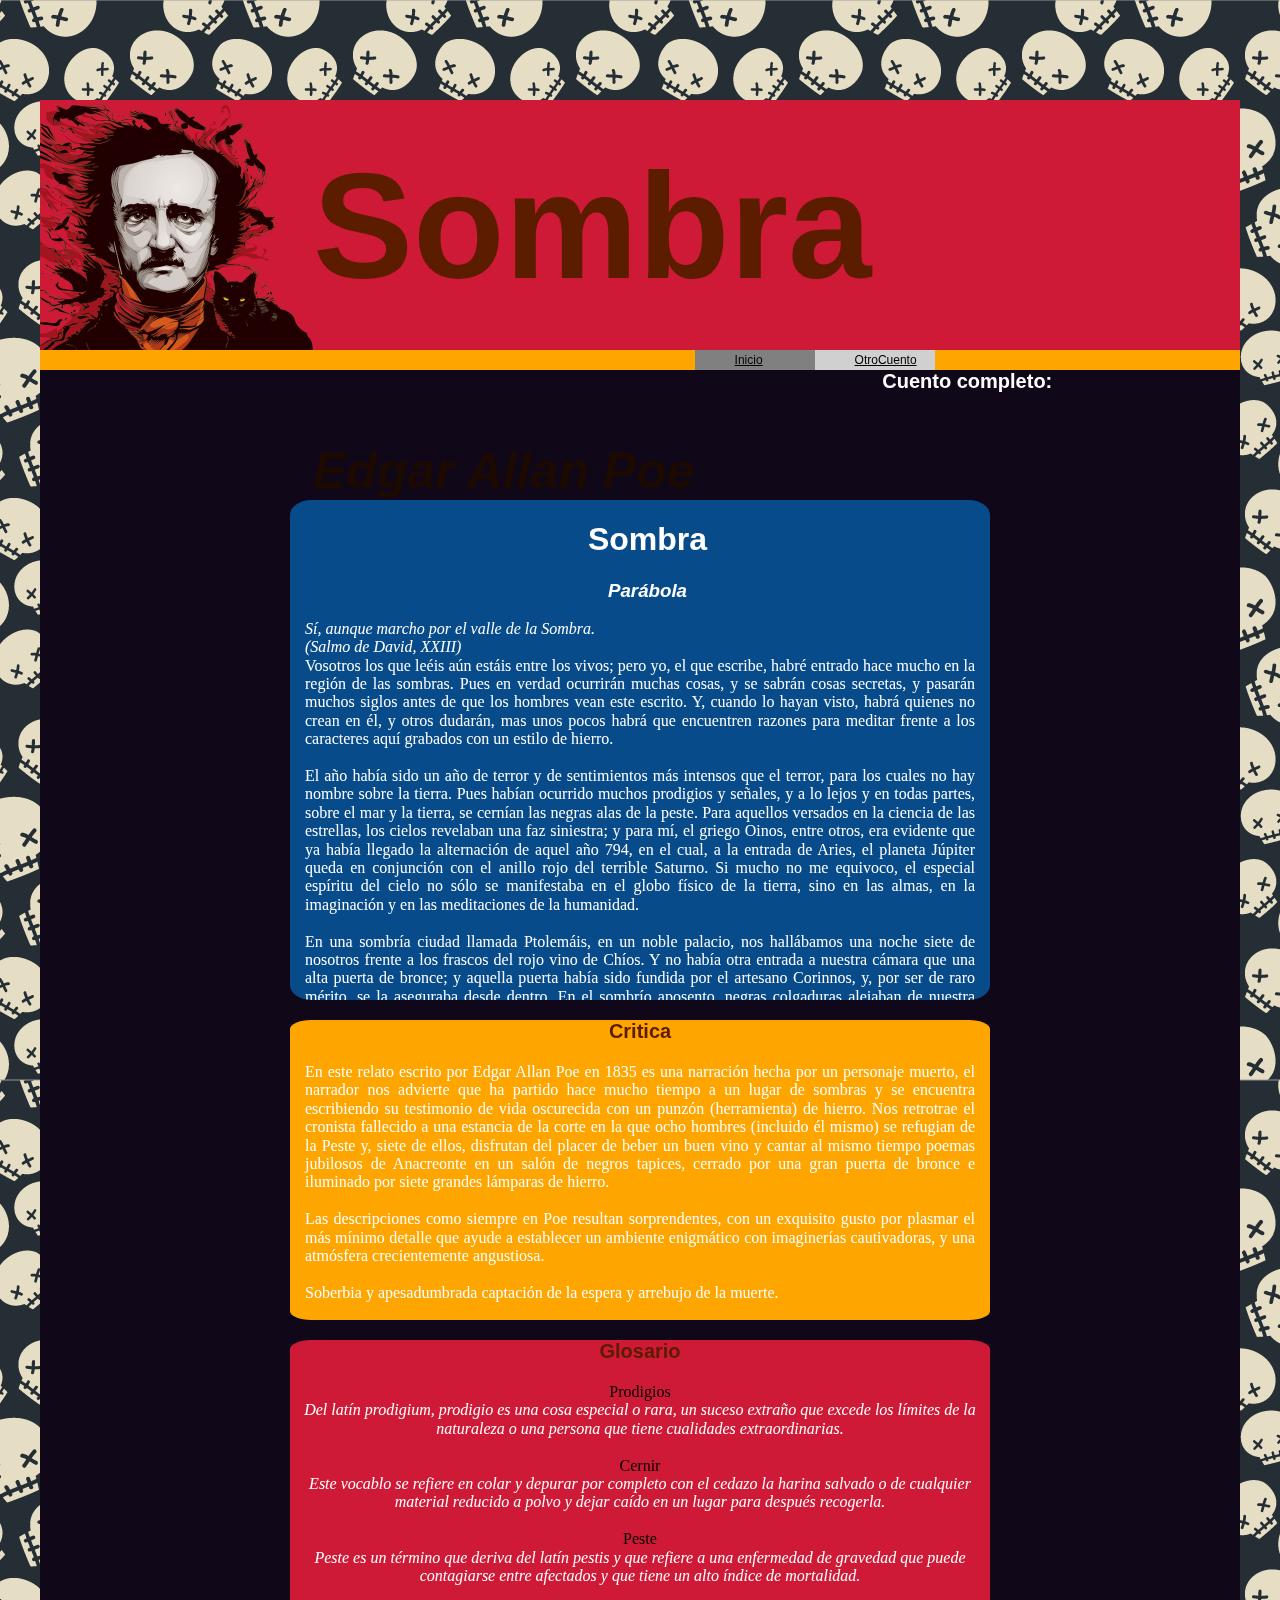
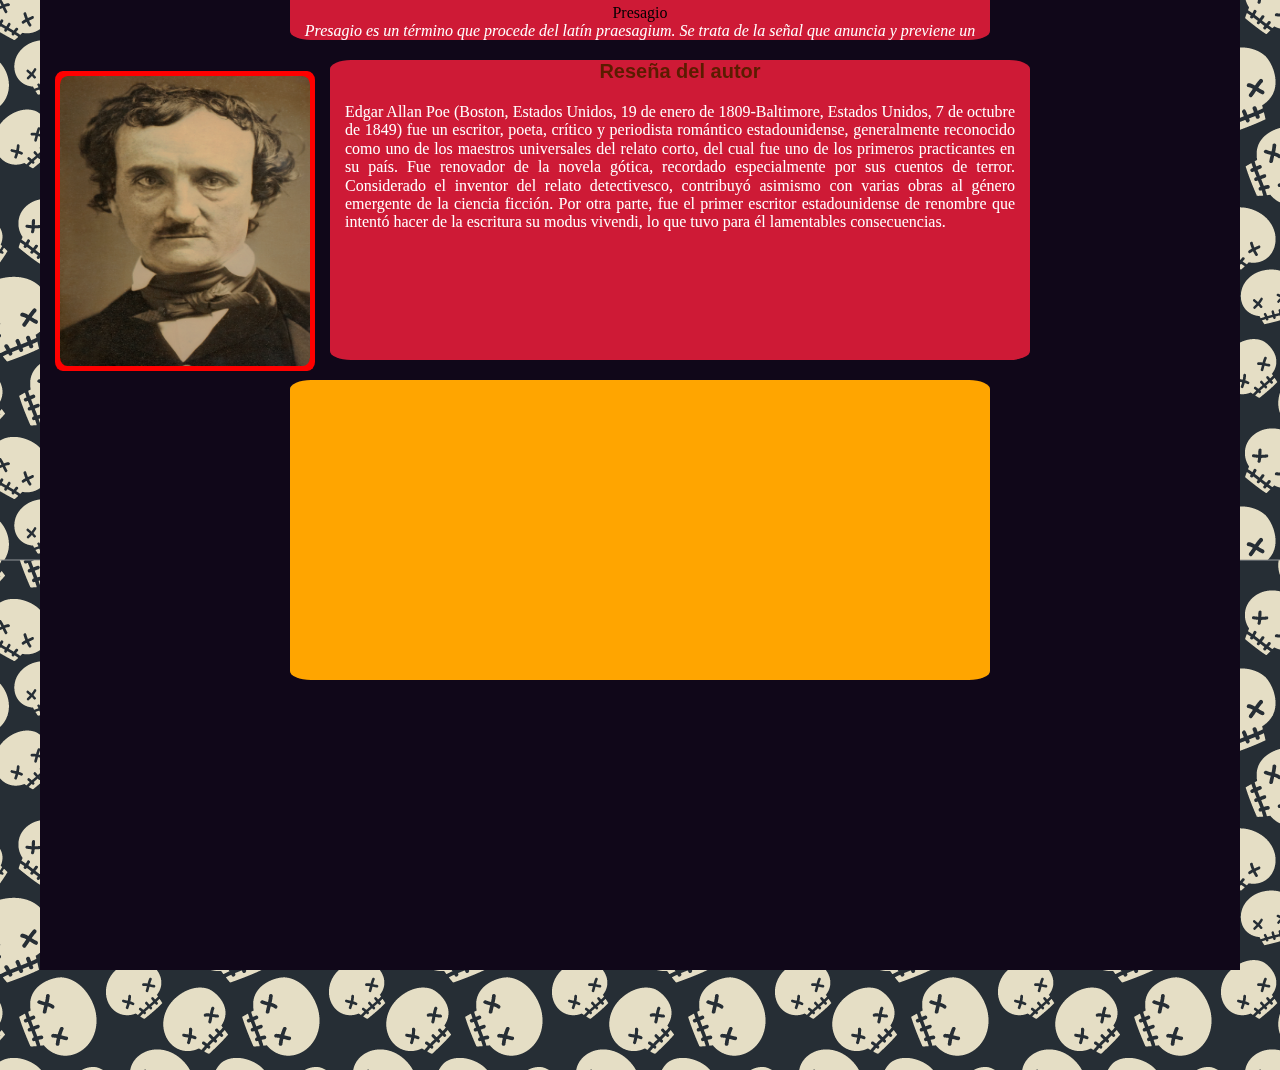
<file: index.html>
<!DOCTYPE html>
<html>
  <head>
    <meta charset="utf-8">
    <title>Sombra</title>
    <link rel="stylesheet" href="css/normalize.css">
    <link rel="stylesheet" href="css/main.css">
  </head>
  <body>

    <div class="cabecera">
    <img src="c1.png" class="imagen1">
    <h1 class="t1">Sombra</h1>
    <h3 class="t2">Edgar Allan Poe</h3>

    </div>

    <div class="menu">
    <div class="inicio">
      <a href="index.html">Inicio</a>
    </div>
    <div class="sombra">
      <a href="otroc.html">OtroCuento</a>
    </div>




    </div>

    <div class="contenedor">
      <h2 class="texto1">Cuento completo:</h2>
      <div class="cuento">
        <h1>Sombra</h1>
          <h3>Parábola</h3>
      <p class="tcuento">



            <em>Sí, aunque marcho por el valle de la Sombra.</em>
          </br>
            <em>(Salmo de David, XXIII)</em>
            </br>
            Vosotros los que leéis aún estáis entre los vivos; pero yo, el que escribe, habré entrado
hace mucho en la región de las sombras. Pues en verdad ocurrirán muchas cosas, y se
sabrán cosas secretas, y pasarán muchos siglos antes de que los hombres vean este escrito.
Y, cuando lo hayan visto, habrá quienes no crean en él, y otros dudarán, mas unos pocos
habrá que encuentren razones para meditar frente a los caracteres aquí grabados con un
estilo de hierro.
</br>
</br>
El año había sido un año de terror y de sentimientos más intensos que el terror, para los
cuales no hay nombre sobre la tierra. Pues habían ocurrido muchos prodigios y señales, y a
lo lejos y en todas partes, sobre el mar y la tierra, se cernían las negras alas de la peste. Para
aquellos versados en la ciencia de las estrellas, los cielos revelaban una faz siniestra; y para
mí, el griego Oinos, entre otros, era evidente que ya había llegado la alternación de aquel
año 794, en el cual, a la entrada de Aries, el planeta Júpiter queda en conjunción con el
anillo rojo del terrible Saturno. Si mucho no me equivoco, el especial espíritu del cielo no
sólo se manifestaba en el globo físico de la tierra, sino en las almas, en la imaginación y en
las meditaciones de la humanidad.
</br>
</br>
En una sombría ciudad llamada Ptolemáis, en un noble palacio, nos hallábamos una
noche siete de nosotros frente a los frascos del rojo vino de Chíos. Y no había otra entrada a
nuestra cámara que una alta puerta de bronce; y aquella puerta había sido fundida por el
artesano Corinnos, y, por ser de raro mérito, se la aseguraba desde dentro. En el sombrío
aposento, negras colgaduras alejaban de nuestra vista la luna, las cárdenas estrellas y las
desiertas calles; pero el presagio y el recuerdo del Mal no podían ser excluidos. Estábamos
rodeados por cosas que no logro explicar distintamente; cosas materiales y espirituales, la
pesadez de la atmósfera, un sentimiento de sofocación, de ansiedad; y por, sobre todo, ese
terrible estado de la existencia que alcanzan los seres nerviosos cuando los sentidos están
agudamente vivos y despiertos, mientras las facultades yacen amodorradas. Un peso muerto
nos agobiaba. Caía sobre los cuerpos, los muebles, los vasos en que bebíamos; todo lo que
nos rodeaba cedía a la depresión y se hundía; todo menos las llamas de las siete lámparas
de hierro que iluminaban nuestra orgía. Alzándose en altas y esbeltas líneas de luz,
continuaban ardiendo, pálidas e inmóviles; y en el espejo que su brillo engendraba en la
redonda mesa de ébano a la cual nos sentábamos, cada uno veía la palidez de su propio
rostro y el inquieto resplandor en las abatidas miradas de sus compañeros. Y, sin embargo,
reíamos y nos alegrábamos a nuestro modo —lleno de histeria—, y cantábamos las
canciones de Anacreonte —llenas de locura—, y bebíamos copiosamente, aunque el
purpúreo vino nos recordaba la sangre. Porque en aquella cámara había otro de nosotros en
la persona del joven Zoilo. Muerto y amortajado yacía tendido cuan largo era, genio y
demonio de la escena. ¡Ay, no participaba de nuestro regocijo! Pero su rostro,
convulsionado por la plaga, y sus ojos, donde la muerte sólo había apagado a medias el
fuego de la pestilencia, parecían interesarse en nuestra alegría, como quizá los muertos se
interesan en la alegría de los que van a morir. Mas aunque yo, Oinos, sentía que los ojos del
muerto estaban fijos en mí, me obligaba a no percibir la amargura de su expresión, y
mientras contemplaba fijamente las profundidades del espejo de ébano, cantaba en voz alta
y sonora las canciones del hijo de Teos.
</br>
</br>
Poco a poco, sin embargo, mis canciones fueron callando y sus ecos, perdiéndose entre
las tenebrosas colgaduras de la cámara, se debilitaron hasta volverse inaudibles y se
apagaron del todo. Y he aquí que de aquellas tenebrosas colgaduras, donde se perdían los
sonidos de la canción, se desprendió una profunda e indefinida sombra, una sombra como
la que la luna, cuando está baja, podría extraer del cuerpo de un hombre; pero ésta no era la
sombra de un hombre o de un dios, ni de ninguna cosa familiar. Y, después de temblar un
instante, entre las colgaduras del aposento, quedó, por fin, a plena vista sobre la superficie
de la puerta de bronce. Mas la sombra era vaga e informe, indefinida, y no era la sombra de
un hombre o de un dios, ni un dios de Grecia, ni un dios de Caldea, ni un dios egipcio. Y la
sombra se detuvo en la entrada de bronce, bajo el arco del entablamento de la puerta, y sin
moverse, sin decir una palabra, permaneció inmóvil. Y la puerta donde estaba la sombra, si
recuerdo bien, se alzaba frente a los pies del joven Zoilo amortajado. Mas nosotros, los
siete allí congregados, al ver cómo la sombra avanzaba desde las colgaduras, no nos
atrevimos a contemplarla de lleno, sino que bajamos los ojos y miramos fijamente las
profundidades del espejo de ébano. Y al final yo, Oinos, hablando en voz muy baja,
pregunté a la sombra cuál era su morada y su nombre. Y la sombra contestó: «Yo soy
SOMBRA, y mi morada está al lado de las catacumbas de Ptolemáis, y cerca de las oscuras
planicies de Clíseo, que bordean el impuro canal de Caronte.»
</br>
</br>
Y entonces los siete nos levantamos llenos de horror y permanecimos de pie
temblando, estremecidos, pálidos; porque el tono de la voz de la sombra no era el tono de
un solo ser, sino el de una multitud de seres, y, variando en sus cadencias de una sílaba a
otra, penetraba oscuramente en nuestros oídos con los acentos familiares y harto recordados
de mil y mil amigos muertos.




 </p>
      </div>

       <div class="copinion">
<h2 class="texto2">Critica</h2>
<p class="tcuento">
  En este relato escrito por Edgar Allan Poe en 1835 es una narración hecha por un personaje muerto, el narrador nos advierte que ha partido hace mucho tiempo a un lugar de sombras y se encuentra escribiendo su testimonio de vida oscurecida con un punzón (herramienta) de hierro.
  Nos retrotrae el cronista fallecido a una estancia de la corte en la que ocho hombres (incluido él mismo) se refugian de la Peste y, siete de ellos, disfrutan del placer de beber un buen vino y cantar al mismo tiempo poemas jubilosos de Anacreonte en un salón de negros tapices, cerrado por una gran puerta de bronce e iluminado por siete grandes lámparas de hierro.
</br>
</br>

  Las descripciones como siempre en Poe resultan sorprendentes, con un exquisito gusto por plasmar el más mínimo detalle que ayude a establecer un ambiente enigmático con imaginerías cautivadoras, y una atmósfera crecientemente angustiosa.
</br>
</br>
  Soberbia y apesadumbrada captación de la espera y arrebujo de la muerte.

</p>
       </div>



       <dl class="ccritica">
         <h2 class="texto2">Glosario</h2>
         <dt>Prodigios</dt>
              <dd> Del latín prodigium, prodigio es una cosa especial o rara, un suceso extraño que excede los límites de la naturaleza o una persona que tiene cualidades extraordinarias. </br></br></dd>

         <dt>Cernir</dt>
              <dd>Este vocablo se refiere en colar y depurar por completo con el cedazo la harina salvado o de cualquier material reducido a polvo y dejar caído en un lugar para después recogerla.</br></br></dd>

         <dt>Peste</dt>
            <dd>Peste es un término que deriva del latín pestis y que refiere a una enfermedad de gravedad que puede contagiarse entre afectados y que tiene un alto índice de mortalidad. </br></br></dd>

         <dt>Presagio</dt>
            <dd>Presagio es un término que procede del latín praesagium. Se trata de la señal que anuncia y previene un suceso.</br></br></dd>

          <dt>Amodorrar</dt>
              <dd>Caer en modorra, adormilarse</br></br></dd>


              <dt>Orgia</dt>
                   <dd>Fiesta en la que se busca experimentar todo tipo de placeres sensuales,especialmente en lo relativo a la comida,la bebida y el sexo</br></br></dd>

              <dt>Abatir</dt>
                   <dd>Derribar, bajar, tumbar</br></br></dd>

              <dt>Amortajar</dt>
                 <dd>Poner la mortaja a un difunto</br></br></dd>

              <dt>Aposento</dt>
                 <dd>Cuarto o pieza de una casa</br></br></dd>

               <dt>Congregar</dt>
                   <dd>Juntar, reunir múltiples cosas o personas en un lugar</br></br></dd>



</dl>






       <div class="imgautor">
         <img src="autorimg.png" class="imgautor2">

       </div>












<div class="ccritica2">
  <h2 class="texto2">Reseña del autor</h2>
  <p class="tcuento">
    Edgar Allan Poe (Boston, Estados Unidos, 19 de enero de 1809-Baltimore, Estados Unidos, 7 de octubre de 1849) fue un escritor, poeta, crítico y periodista romántico estadounidense, generalmente reconocido como uno de los maestros universales del relato corto, del cual fue uno de los primeros practicantes en su país. Fue renovador de la novela gótica, recordado especialmente por sus cuentos de terror. Considerado el inventor del relato detectivesco, contribuyó asimismo con varias obras al género emergente de la ciencia ficción. Por otra parte, fue el primer escritor estadounidense de renombre que intentó hacer de la escritura su modus vivendi, lo que tuvo para él lamentables consecuencias.
  </p>
</div>

<div class="copinion">
  <div id="disqus_thread"></div>
<script>
/**
*  RECOMMENDED CONFIGURATION VARIABLES: EDIT AND UNCOMMENT THE SECTION BELOW TO INSERT DYNAMIC VALUES FROM YOUR PLATFORM OR CMS.
*  LEARN WHY DEFINING THESE VARIABLES IS IMPORTANT: https://disqus.com/admin/universalcode/#configuration-variables
*/
/*
var disqus_config = function () {
   this.page.url = PAGE_URL;  // Replace PAGE_URL with your page's canonical URL variable
   this.page.identifier = PAGE_IDENTIFIER; // Replace PAGE_IDENTIFIER with your page's unique identifier variable
};
*/
(function() {  // DON'T EDIT BELOW THIS LINE
   var d = document, s = d.createElement('script');

   s.src = 'https://hernandezramosfernando-bitbucket-io.disqus.com/embed.js';

   s.setAttribute('data-timestamp', +new Date());
   (d.head || d.body).appendChild(s);
})();
</script>
<noscript>Please enable JavaScript to view the <a href="https://disqus.com/?ref_noscript" rel="nofollow">comments powered by Disqus.</a></noscript>


</div>



    </div>






    </div>




<script id="dsq-count-scr" src="//hernandezramosfernando-bitbucket-io.disqus.com/count.js" async></script>
  </body>
</html>
</file>
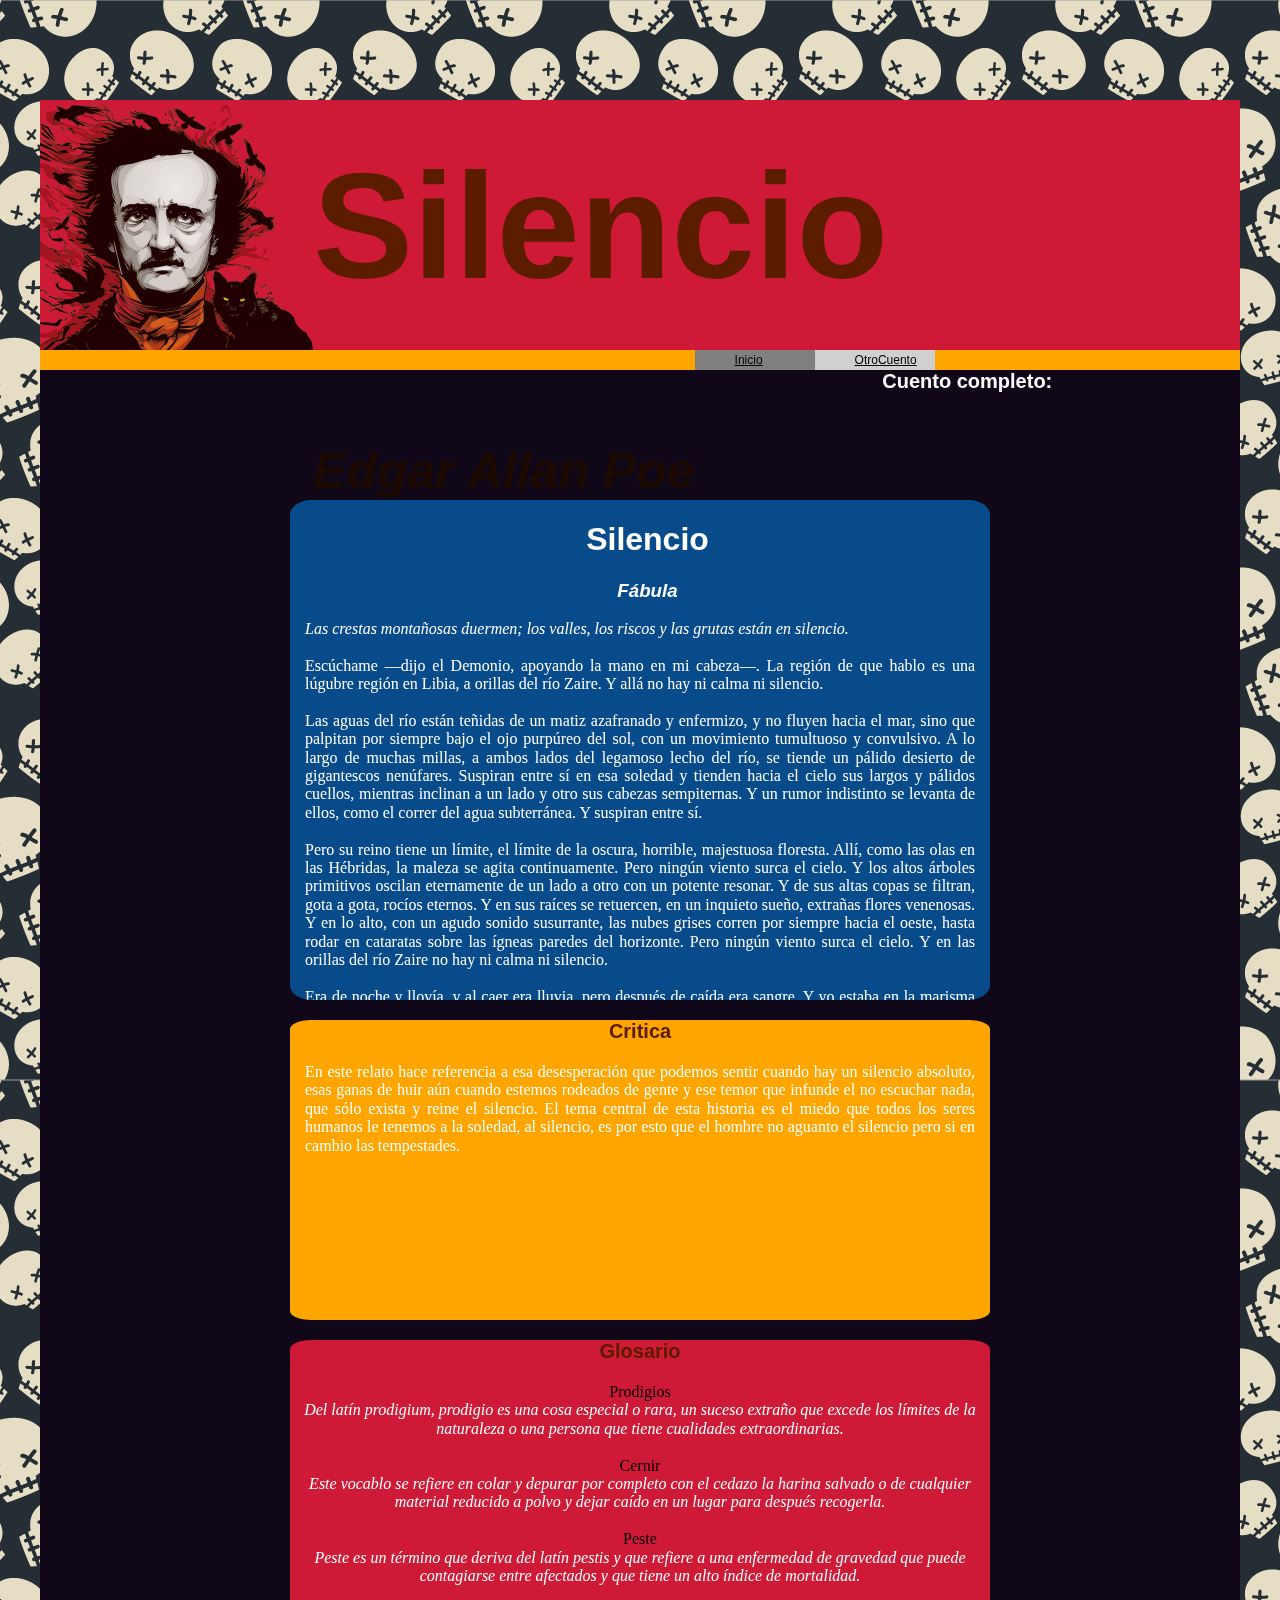
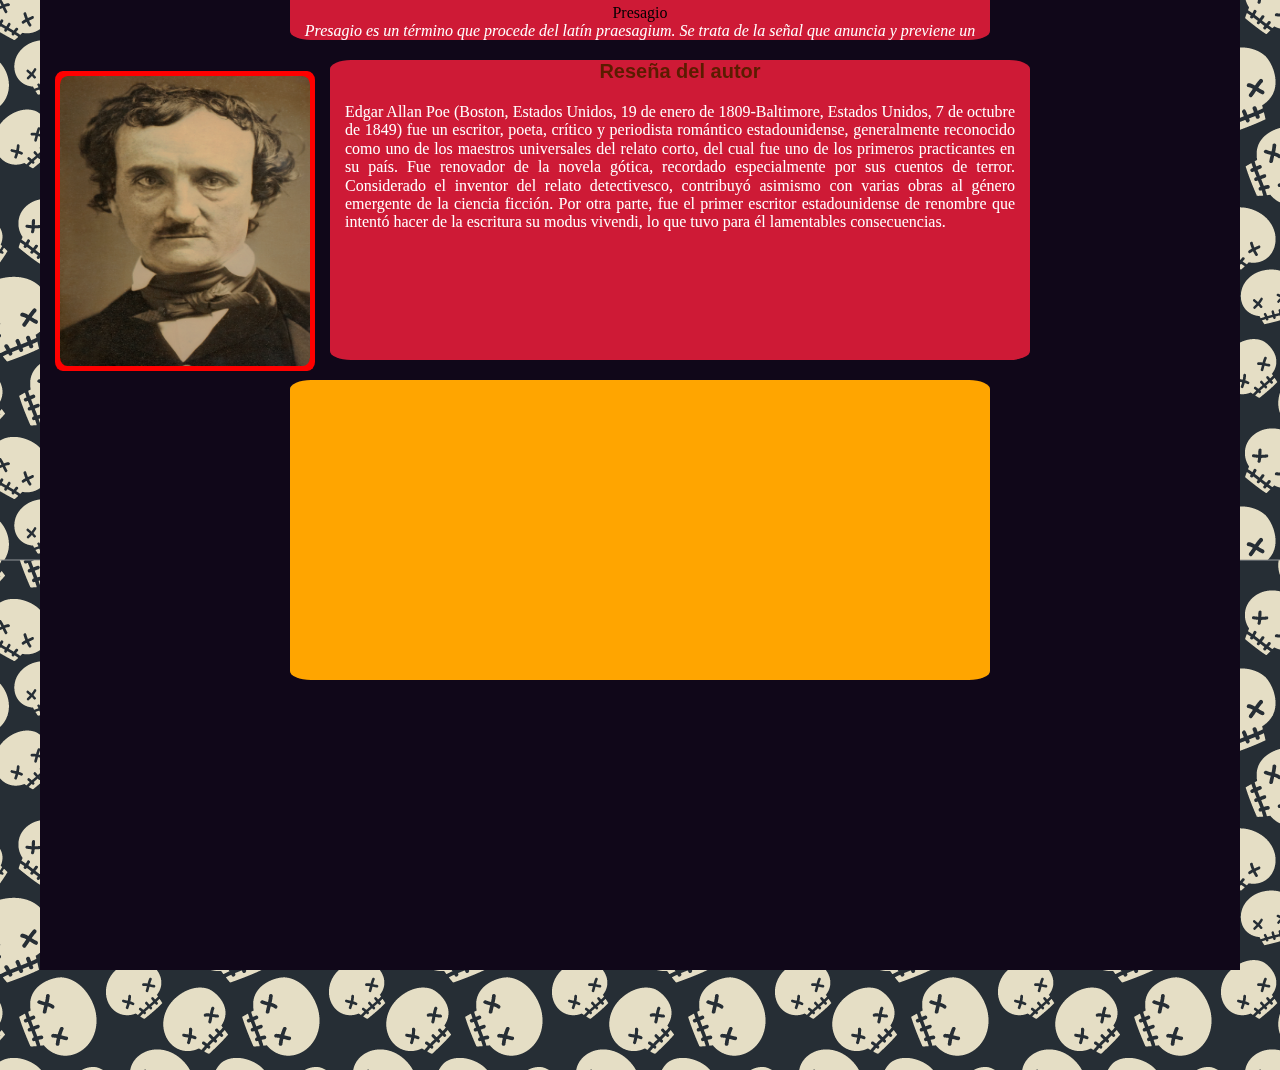
<file: otroc.html>
<!DOCTYPE html>
<html>
  <head>
    <meta charset="utf-8">
    <title>Silencio</title>
    <link rel="stylesheet" href="css/normalize.css">
    <link rel="stylesheet" href="css/main.css">
  </head>
  <body>

    <div class="cabecera">
    <img src="c1.png" class="imagen1">
    <h1 class="t1">Silencio</h1>
    <h3 class="t2">Edgar Allan Poe</h3>

    </div>

    <div class="menu">
    <div class="inicio">
      <a href="index.html">Inicio</a>
    </div>
    <div class="sombra">
      <a href="otroc.html">OtroCuento</a>
    </div>




    </div>

    <div class="contenedor">
      <h2 class="texto1">Cuento completo:</h2>
      <div class="cuento">
        <h1>Silencio</h1>
          <h3>Fábula</h3>
      <p class="tcuento">



            <em>Las crestas montañosas duermen; los valles,
los riscos y las grutas están en silencio.</em>
          </br>
          </br>
          Escúchame —dijo el Demonio, apoyando la mano en mi cabeza—. La región de que
hablo es una lúgubre región en Libia, a orillas del río Zaire. Y allá no hay ni calma ni
silencio.
</br>
</br>
Las aguas del río están teñidas de un matiz azafranado y enfermizo, y no fluyen hacia
el mar, sino que palpitan por siempre bajo el ojo purpúreo del sol, con un movimiento
tumultuoso y convulsivo. A lo largo de muchas millas, a ambos lados del legamoso lecho
del río, se tiende un pálido desierto de gigantescos nenúfares. Suspiran entre sí en esa
soledad y tienden hacia el cielo sus largos y pálidos cuellos, mientras inclinan a un lado y
otro sus cabezas sempiternas. Y un rumor indistinto se levanta de ellos, como el correr del
agua subterránea. Y suspiran entre sí.
</br>
</br>
Pero su reino tiene un límite, el límite de la oscura, horrible, majestuosa floresta. Allí,
como las olas en las Hébridas, la maleza se agita continuamente. Pero ningún viento surca
el cielo. Y los altos árboles primitivos oscilan eternamente de un lado a otro con un potente
resonar. Y de sus altas copas se filtran, gota a gota, rocíos eternos. Y en sus raíces se
retuercen, en un inquieto sueño, extrañas flores venenosas. Y en lo alto, con un agudo
sonido susurrante, las nubes grises corren por siempre hacia el oeste, hasta rodar en
cataratas sobre las ígneas paredes del horizonte. Pero ningún viento surca el cielo. Y en las
orillas del río Zaire no hay ni calma ni silencio.
</br>
</br>
Era de noche y llovía, y al caer era lluvia, pero después de caída era sangre. Y yo
estaba en la marisma entre los altos nenúfares, y la lluvia caía en mi cabeza, y los nenúfares
suspiraban entre sí en la solemnidad de su desolación.
</br>
</br>
Y de improviso levantóse la luna a través de la fina niebla espectral y su color era
carmesí. Y mis ojos se posaron en una enorme roca gris que se alzaba a la orilla del río,
iluminada por la luz de la luna. Y la roca era gris, y espectral, y alta; y la roca era gris. En
su faz había caracteres grabados en la piedra, y yo anduve por la marisma de nenúfares
hasta acercarme a la orilla, para leer los caracteres en la piedra. Pero no pude descifrarlos.
Y me volvía a la marisma cuando la luna brilló con un rojo más intenso, y al volverme y
mirar otra vez hacia la roca y los caracteres vi que los caracteres decían DESOLACIÓN.
</br>
</br>
Y miré hacia arriba y en lo alto de la roca había un hombre, y me oculté entre los
nenúfares para observar lo que hacía aquel hombre. Y el hombre era alto y majestuoso y
estaba cubierto desde los hombros a los pies con la toga de la antigua Roma. Y su silueta
era indistinta, pero sus facciones eran las facciones de una deidad, porque el palio de la
noche, y la luna, y la niebla, y el rocío, habían dejado al descubierto las facciones de su
cara. Y su frente era alta y pensativa, y sus ojos brillaban de preocupación; y en las escasas
arrugas de sus mejillas leí las fábulas de la tristeza, del cansancio, del disgusto de la
humanidad, y el anhelo de estar solo.


</br>
</br>
Y el hombre se sentó en la roca, apoyó la cabeza en la mano y contempló la desolación.
Miró los inquietos matorrales, y los altos árboles primitivos, y más arriba el susurrante
cielo, y la luna carmesí. Y yo me mantuve al abrigo de los nenúfares, observando las
acciones de aquel hombre. Y el hombre tembló en la soledad, pero la noche transcurría, y él
continuaba sentado en la roca.


</br>
</br>

Y el hombre distrajo su atención del cielo y miró hacia el melancólico río Zaire y las
amarillas, siniestras aguas y las pálidas legiones de nenúfares. Y el hombre escuchó los
suspiros de los nenúfares y el murmullo que nacía de ellos. Y yo me mantenía oculto y
observaba las acciones de aquel hombre. Y el hombre tembló en la soledad; pero la noche
transcurría y él continuaba sentado en la roca.


</br>
</br>
Entonces me sumí en las profundidades de la marisma, vadeando a través de la soledad
de los nenúfares, y llamé a los hipopótamos que moran entre los pantanos en las
profundidades de la marisma. Y los hipopótamos oyeron mi llamada y vinieron con los
behemot al pie de la roca y rugieron sonora y terriblemente bajo la luna. Y yo me mantenía
oculto y observaba las acciones de aquel hombre. Y el hombre tembló en la soledad; pero la
noche transcurría y él continuaba sentado en la roca.


</br>
</br>
Entonces maldije los elementos con la maldición del tumulto, y una espantosa
tempestad se congregó en el cielo, donde antes no había viento. Y el cielo se tornó lívido
con la violencia de la tempestad, y la lluvia azotó la cabeza del hombre, y las aguas del río
se desbordaron, y el río atormentado se cubría de espuma, y los nenúfares alzaban
clamores, y la floresta se desmoronaba ante el viento, y rodaba el trueno, y caía el rayo, y la
roca vacilaba en sus cimientos. Y yo me mantenía oculto y observaba las acciones de aquel
hombre. Y el hombre tembló en la soledad; pero la noche transcurría y él continuaba
sentado.






</br>
</br>
Entonces me encolericé y maldije, con la maldición del silencio, el río y los nenúfares y
el viento y la floresta y el cielo y el trueno y los suspiros de los nenúfares. Y quedaron
malditos y se callaron. Y la luna cesó de trepar hacia el cielo, y el trueno murió, y el rayo
no tuvo ya luz, y las nubes se suspendieron inmóviles, y las aguas bajaron a su nivel y se
estacionaron, y los árboles dejaron de balancearse, y los nenúfares ya no suspiraron y no se
oyó más el murmullo que nacía de ellos, ni la menor sombra de sonido en todo el vasto
desierto ilimitado. Y miré los caracteres de la roca, y habían cambiado; y los caracteres
decían: SILENCIO.
</br>
</br>
Y mis ojos cayeron sobre el rostro de aquel hombre, y su rostro estaba pálido. Y
bruscamente alzó la cabeza, que apoyaba en la mano y, poniéndose de pie en la roca,
escuchó. Pero no se oía ninguna voz en todo el vasto desierto ilimitado, y los caracteres
sobre la roca decían: SILENCIO. Y el hombre se estremeció y, desviando el rostro, huyó a
toda carrera, al punto que cesé de verlo.



</br>
</br>

Pues bien, hay muy hermosos relatos en los libros de los Magos, en los melancólicos
libros de los Magos, encuadernados en hierro. Allí, digo, hay admirables historias del cielo
y de la tierra, y del potente mar, y de los Genios que gobiernan el mar, y la tierra, y el
majestuoso cielo. También había mucho saber en las palabras que pronunciaban las Sibilas,
y santas, santas cosas fueron oídas antaño por las sombrías hojas que temblaban en torno a
Dodona. Pero, tan cierto como que Alá vive, digo que la fábula que me contó el Demonio,
que se sentaba a mi lado a la sombra de la tumba, es la más asombrosa de todas. Y cuando
el Demonio concluyó su historia, se dejó caer, en la cavidad de la tumba y rió. Y yo no
pude reírme con él, y me maldijo porque no reía. Y el lince que eternamente mora en la
tumba salió de ella y se tendió a los pies del Demonio, y lo miró fijamente a la cara.







 </p>
      </div>

       <div class="copinion">
<h2 class="texto2">Critica</h2>
<p class="tcuento">
  En este relato hace referencia a esa desesperación que podemos sentir cuando hay un silencio absoluto, esas ganas de huir aún cuando estemos rodeados de gente y ese temor que infunde el no escuchar nada, que sólo exista y reine el silencio. El tema central de esta historia es el miedo que todos los seres humanos le tenemos a la soledad, al silencio, es por esto que el hombre no aguanto el silencio pero si en cambio las tempestades.

</p>
       </div>



       <dl class="ccritica">
         <h2 class="texto2">Glosario</h2>
         <dt>Prodigios</dt>
              <dd> Del latín prodigium, prodigio es una cosa especial o rara, un suceso extraño que excede los límites de la naturaleza o una persona que tiene cualidades extraordinarias. </br></br></dd>

         <dt>Cernir</dt>
              <dd>Este vocablo se refiere en colar y depurar por completo con el cedazo la harina salvado o de cualquier material reducido a polvo y dejar caído en un lugar para después recogerla.</br></br></dd>

         <dt>Peste</dt>
            <dd>Peste es un término que deriva del latín pestis y que refiere a una enfermedad de gravedad que puede contagiarse entre afectados y que tiene un alto índice de mortalidad. </br></br></dd>

         <dt>Presagio</dt>
            <dd>Presagio es un término que procede del latín praesagium. Se trata de la señal que anuncia y previene un suceso.</br></br></dd>

          <dt>Amodorrar</dt>
              <dd>Caer en modorra, adormilarse</br></br></dd>


              <dt>Orgia</dt>
                   <dd>Fiesta en la que se busca experimentar todo tipo de placeres sensuales,especialmente en lo relativo a la comida,la bebida y el sexo</br></br></dd>

              <dt>Abatir</dt>
                   <dd>Derribar, bajar, tumbar</br></br></dd>

              <dt>Amortajar</dt>
                 <dd>Poner la mortaja a un difunto</br></br></dd>

              <dt>Aposento</dt>
                 <dd>Cuarto o pieza de una casa</br></br></dd>

               <dt>Congregar</dt>
                   <dd>Juntar, reunir múltiples cosas o personas en un lugar</br></br></dd>



</dl>






       <div class="imgautor">
         <img src="autorimg.png" class="imgautor2">

       </div>












<div class="ccritica2">
  <h2 class="texto2">Reseña del autor</h2>
  <p class="tcuento">
    Edgar Allan Poe (Boston, Estados Unidos, 19 de enero de 1809-Baltimore, Estados Unidos, 7 de octubre de 1849) fue un escritor, poeta, crítico y periodista romántico estadounidense, generalmente reconocido como uno de los maestros universales del relato corto, del cual fue uno de los primeros practicantes en su país. Fue renovador de la novela gótica, recordado especialmente por sus cuentos de terror. Considerado el inventor del relato detectivesco, contribuyó asimismo con varias obras al género emergente de la ciencia ficción. Por otra parte, fue el primer escritor estadounidense de renombre que intentó hacer de la escritura su modus vivendi, lo que tuvo para él lamentables consecuencias.
  </p>
</div>

<div class="copinion">
  <div id="disqus_thread"></div>
<script>
/**
*  RECOMMENDED CONFIGURATION VARIABLES: EDIT AND UNCOMMENT THE SECTION BELOW TO INSERT DYNAMIC VALUES FROM YOUR PLATFORM OR CMS.
*  LEARN WHY DEFINING THESE VARIABLES IS IMPORTANT: https://disqus.com/admin/universalcode/#configuration-variables
*/
/*
var disqus_config = function () {
   this.page.url = PAGE_URL;  // Replace PAGE_URL with your page's canonical URL variable
   this.page.identifier = PAGE_IDENTIFIER; // Replace PAGE_IDENTIFIER with your page's unique identifier variable
};
*/
(function() {  // DON'T EDIT BELOW THIS LINE
   var d = document, s = d.createElement('script');

   s.src = 'https://hernandezramosfernando-bitbucket-io.disqus.com/embed.js';

   s.setAttribute('data-timestamp', +new Date());
   (d.head || d.body).appendChild(s);
})();
</script>
<noscript>Please enable JavaScript to view the <a href="https://disqus.com/?ref_noscript" rel="nofollow">comments powered by Disqus.</a></noscript>


</div>



    </div>






    </div>




<script id="dsq-count-scr" src="//hernandezramosfernando-bitbucket-io.disqus.com/count.js" async></script>
  </body>
</html>
</file>
<file: css/main.css>
body{
background-image: url("fondo.png");

}



.cabecera{
  margin-top: 100px;
  margin-left: 40px;
  margin-right: 40px;
  width: auto;
  height: 250px;


  background-color: #CE1A36;
}

.menu{
  margin: 0px;
  margin-left: 40px;
  margin-right: 40px;
  width: auto;
  height: 20px;

  background-color: orange;
}

.inicio{
  width: 10%;
  height: 20px;
  background-color: gray;
  float: left;
}

.sombra{
  width: 10%;
  height: 20px;
  background-color: #D0D0D0;
  float: left;
}

.otro{
  width: 10%;
  height: 20px;
  background-color: gray;
  float: left;
}

.imagen1{
  width: auto;
  height: 250px;
  float: left;
}

.t1{
  font-size: 150px;
  font-family: 'Helvetica';
  color: #5B1C00;
  float: left;
  margin: 0px;
  margin-top: 40px;



}

.t2{
  font-size: 50px;
  font-family: 'Helvetica';
  color: #1C0900;
  float: left;
  margin: 0px;
  margin-top: 130px;
}

a{
  margin: 0px;
  font-family: 'Helvetica';
  font-size: 12px;
  color: black;
  margin: 40px;
}

.contenedor{
  margin-left: 40px;
  margin-right: 40px;
  width: auto;
  height: 2200px;
  margin-bottom: 100px;
  text-align: center;



  background-color: #100719;
}

.texto1{
  font-size: 20px;
  font-family: 'Helvetica';
  margin: 0px;


  color: white;

}

.cuento{
  width: 700px;
  height: 500px;
  background-color: #084B8A;
  margin-left: auto;
  margin-right: auto;
  overflow: scroll;
  border-radius: 3%;
}

h1{
  color: white;
  font-family: 'Helvetica';
  margin-left: 15px;

}

h3{
  color: white;
  font-family: 'Helvetica';
  font-style: italic;
  margin-left: 15px;

}

.tcuento{
  color: white;
  text-align: justify;
  margin: 15px;
}

.copinion{
  width: 700px;
  height: 300px;
  margin-top: 20px;
  background-color: orange;
  margin-left: auto;
  margin-right: auto;
  border-radius: 3%;
  overflow: scroll;
}

.texto2{
  font-size: 20px;
  font-family: 'Helvetica';
  margin: 0px;

  margin-bottom: 20px;


  color: #5B1C00;

}

.ccritica{
  width: 700px;
  height: 300px;
  margin-top: 20px;
  background-color: #CE1A36;
  margin-left: auto;
  margin-right: auto;
  border-radius: 3%;
  overflow: scroll;
  text-align: center;
}


.contenedor2{
  margin-left: 40px;
  margin-right: 40px;
  width: auto;
  height: 800px;
  margin-bottom: 100px;


  background-color: #3B0B17;
}

.cuento2{
  width: 700px;
  height: 700px;
  background-color: orange;
  margin-left: 280px;
  overflow: scroll;
  border-radius: 3%;
}

.definicion{
  font-family: 'Helvetica';
  color: white;
  margin: 15px;
  text-align: justify;
}



dd{
  font-style: oblique;
  color:white;
  margin: 0px;
}

.imgautor{
  width: 260px;
  height: 300px;
  float: left;
  background-color: red;
  margin: 0px;
  margin-left: 15px;
  margin-right: 15px;
  margin-top: 15px;
  border-radius: 3%;
}

.ccritica2{
  width: 700px;
  height: 300px;
  margin-top: 20px;
  background-color: #CE1A36;
  margin-left: 15px;
  margin-right: auto;
  border-radius: 3%;
  overflow: scroll;
  text-align: center;
}

.imgautor2{
  width: 250px;
  height: 290px;
  float: left;
  background-color: red;
  margin: 5px;
  border-radius: 3%;
}
</file>
